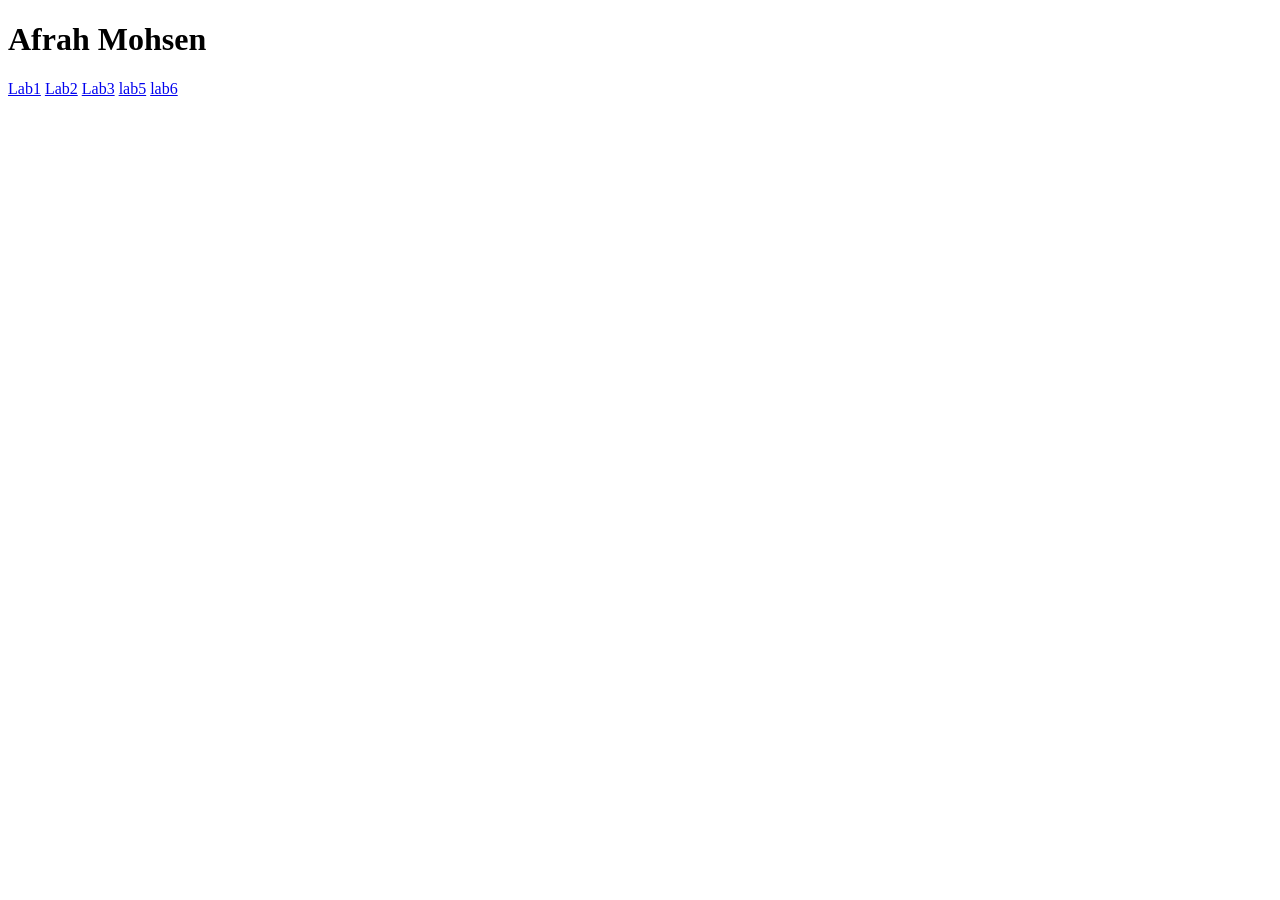
<file: index.html>
<!DOCTYPE html>
<html lang="en">
<head>
    <meta charset="UTF-8">
    <meta name="viewport" content="width=device-width, initial-scale=1.0">
    <title>Document</title>
</head>
<body>
    <h1>Afrah Mohsen</h1>

    <a target="_blank" href="labs/lab1.html">Lab1</a>
    <a target="_blank" href="labs/lab2.html">Lab2</a>
    <a target="_blank" href="labs/lab3.html">Lab3</a>
    <a target="_blank" href="labs/lab5/index.html">lab5</a>
    <a target="_blank" href="labs/lab6/index.html">lab6</a>



</body>
</html>
</file>
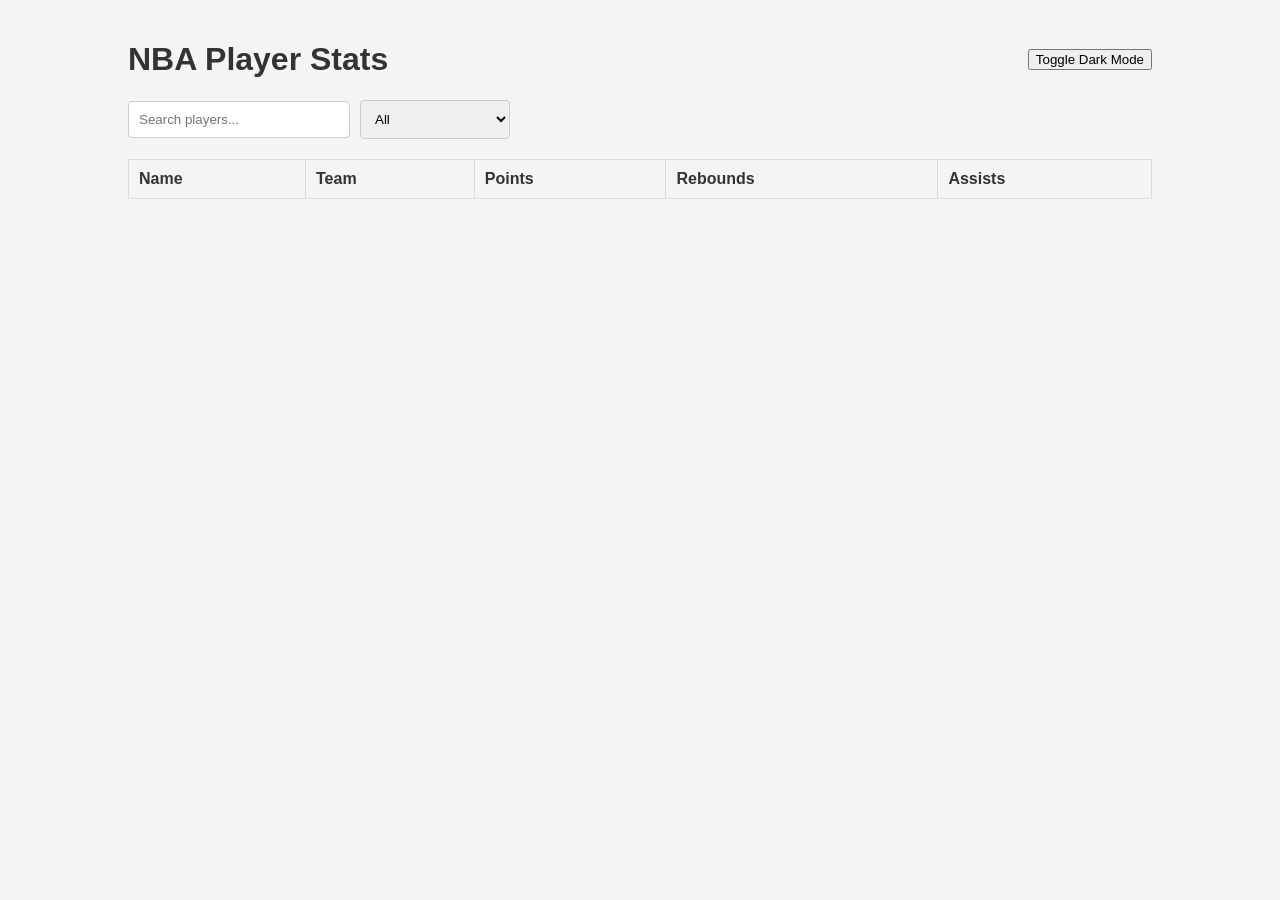
<file: labs/lab4/index.html>
<!DOCTYPE html>
<html lang="en">

<head>
    <meta charset="UTF-8">
    <meta name="viewport" content="width=device-width, initial-scale=1.0">

    <title>NBA Stats</title>

    <link rel="stylesheet" href="style.css">
</head>

<body>

    <div class="container">

        <header>
            <h1>NBA Player Stats</h1>
            <button id="dark-mode-toggle">
                Toggle Dark Mode
            </button>
        </header>

        <search class="table-filters">

            <input
                type="text"
                id="search"
                placeholder="Search players..."
            >

            <select id="team-filter">
                <option value="all">All</option>
                <!-- Teams will be populated in JS -->
            </select>

        </search>

        <table id="player-stats">

            <thead>
                <tr>
                    <th>Name</th>
                    <th>Team</th>
                    <th>Points</th>
                    <th>Rebounds</th>
                    <th>Assists</th>
                </tr>
            </thead>

            <tbody id="player-rows">
                <!-- Rows will be populated in JS -->
            </tbody>

        </table>

    </div>

    <script src="script.js"></script>

</body>
</html>
</file>
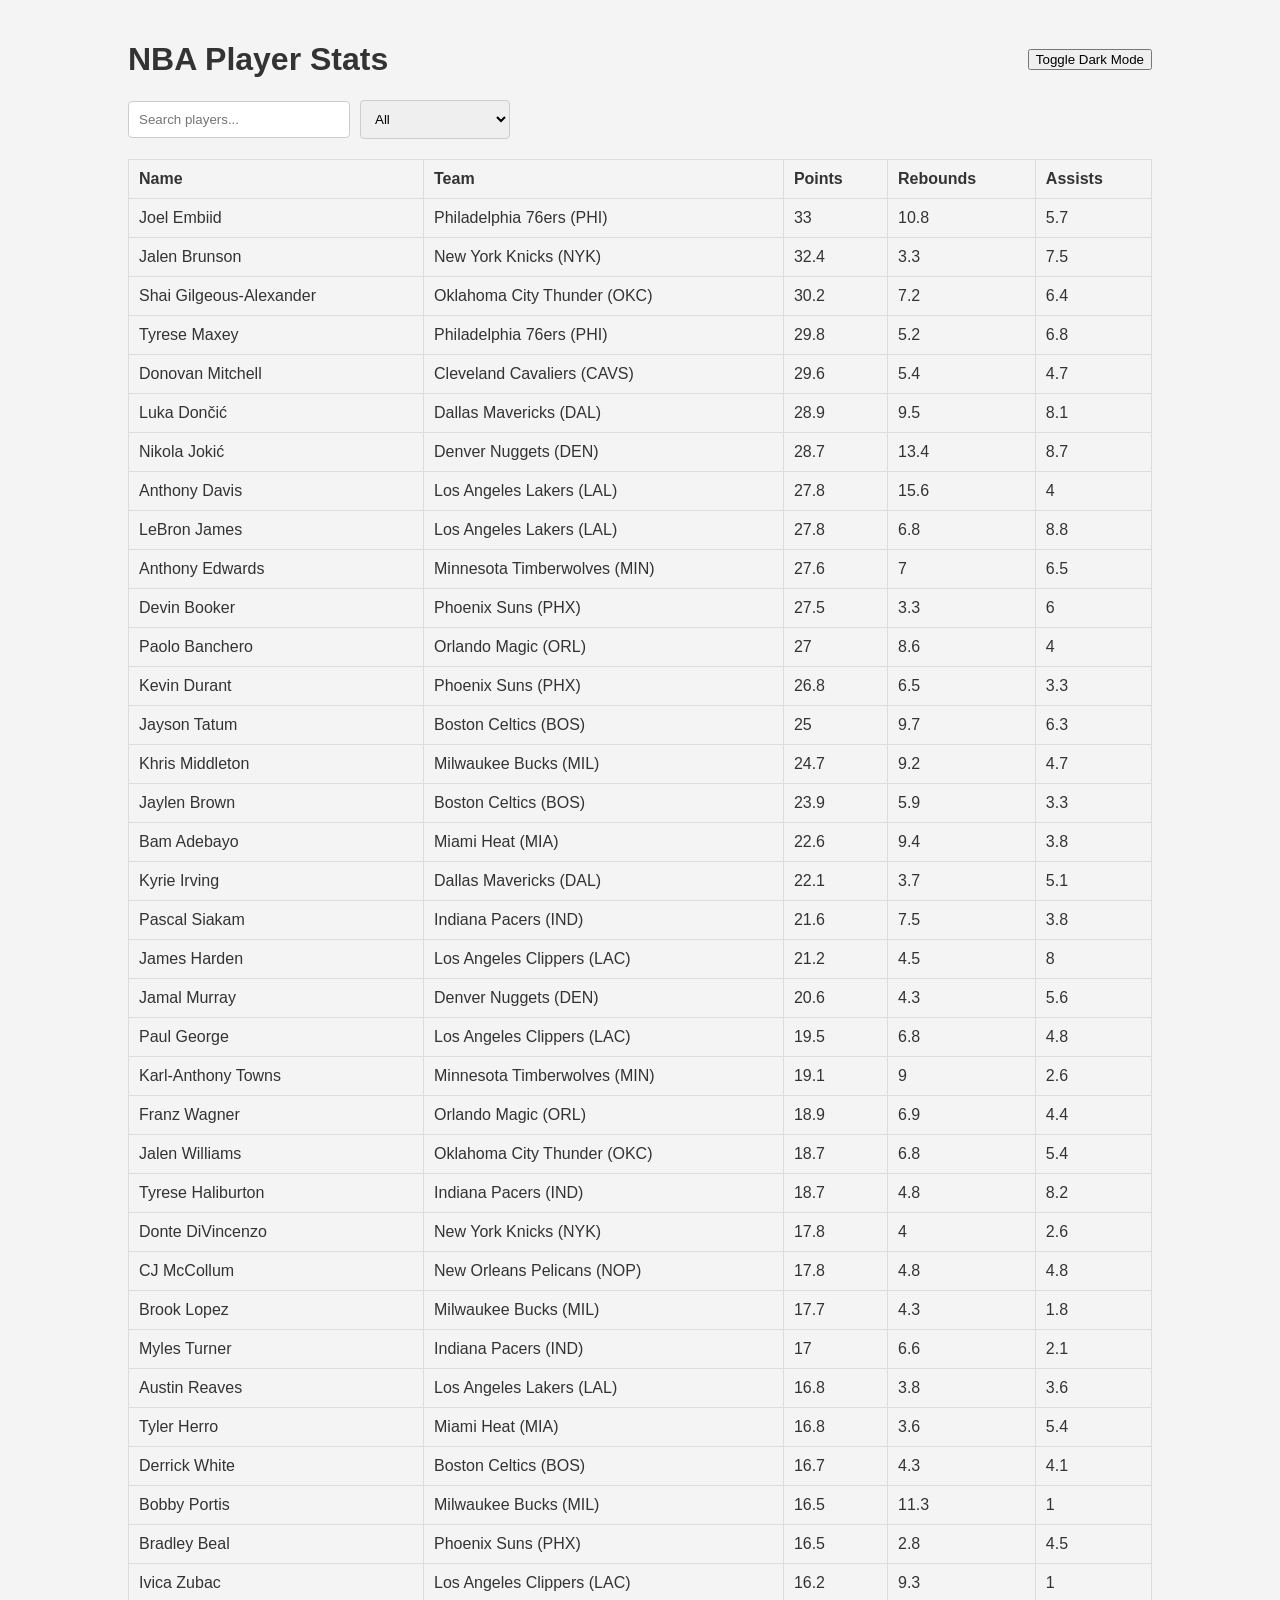
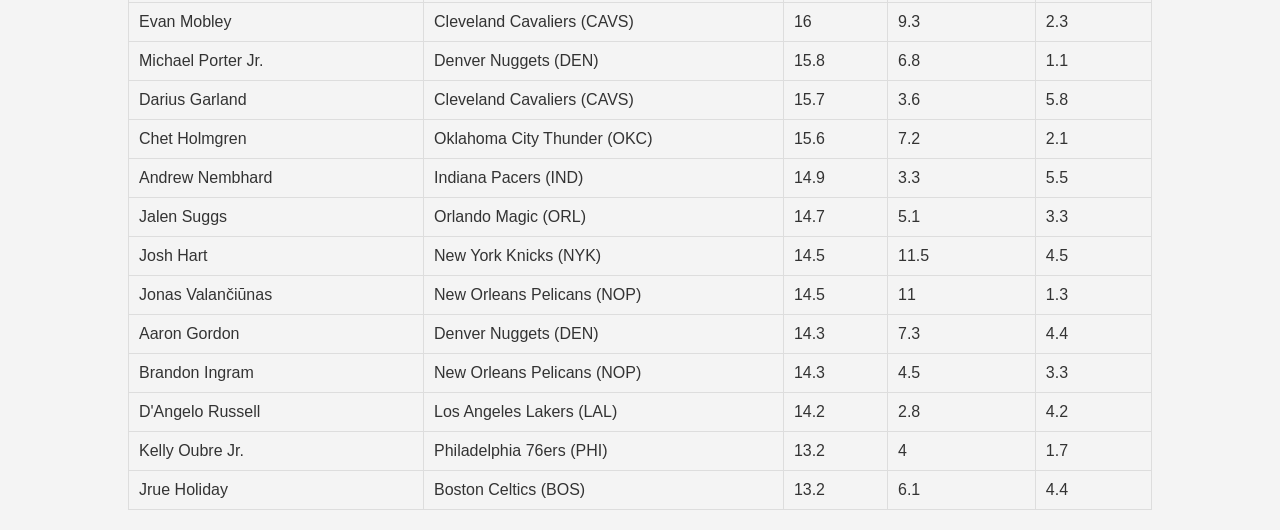
<file: labs/lab5/index.html>
<!DOCTYPE html>
<html lang="en">

<head>
    <meta charset="UTF-8">
    <meta name="viewport" content="width=device-width, initial-scale=1.0">
    <title>NBA Stats</title>
    <link rel="stylesheet" href="styles.css">

</head>

<body>
    <div class="container">
        <header>
            <h1>NBA Player Stats</h1>
            <button id="dark-mode-toggle">Toggle Dark Mode</button>
        </header>

        <search class="table-filters">
            <input type="text" id="search" placeholder="Search players...">
            <select id="team-filter">
                <option value="all">All</option>
                <!-- Teams will be populated in JS -->
            </select>
        </search>

        <table id="player-stats">
            <thead>
                <tr>
                    <th>Name</th>
                    <th>Team</th>
                    <th>Points</th>
                    <th>Rebounds</th>
                    <th>Assists</th>
                </tr>
            </thead>
            <tbody id="player-rows">
                <!-- Rows will be populated in JS -->
            </tbody>
        </table>
    </div>
    <script src="script.js"></script>
</body>

</html>
</file>
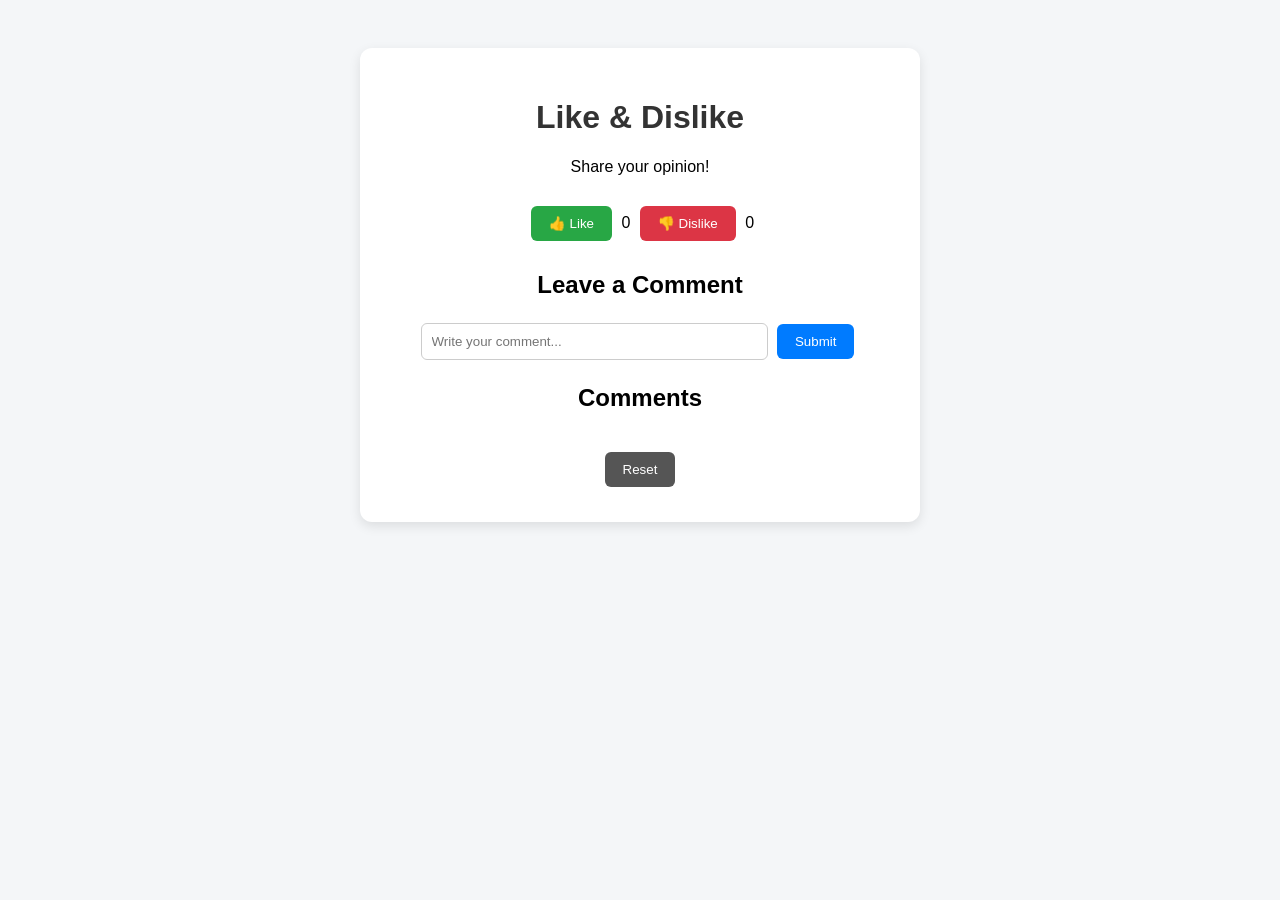
<file: labs/lab6/index.html>
<!DOCTYPE html>
<html lang="en">
<head>
    <meta charset="UTF-8">
    <meta name="viewport" content="width=device-width, initial-scale=1.0">
    <title>Lab 6 - Like and Dislike</title>
    <link rel="stylesheet" href="style.css">
    <script src="script.js" defer></script>
</head>
<body>

    <div class="container">
        <h1>Like & Dislike</h1>
        <p>Share your opinion!</p>

        <div class="buttons">
            <button id="like-btn">👍 Like</button>
            <span id="like-count">0</span>

            <button id="dislike-btn">👎 Dislike</button>
            <span id="dislike-count">0</span>
        </div>

        <h2>Leave a Comment</h2>

        <input type="text" id="comment-input"
               placeholder="Write your comment...">

        <button id="submit-btn">Submit</button>

        <h2>Comments</h2>
        <ul id="comments-list"></ul>

        <button id="reset-btn">Reset</button>
    </div>

</body>
</html>
</file>
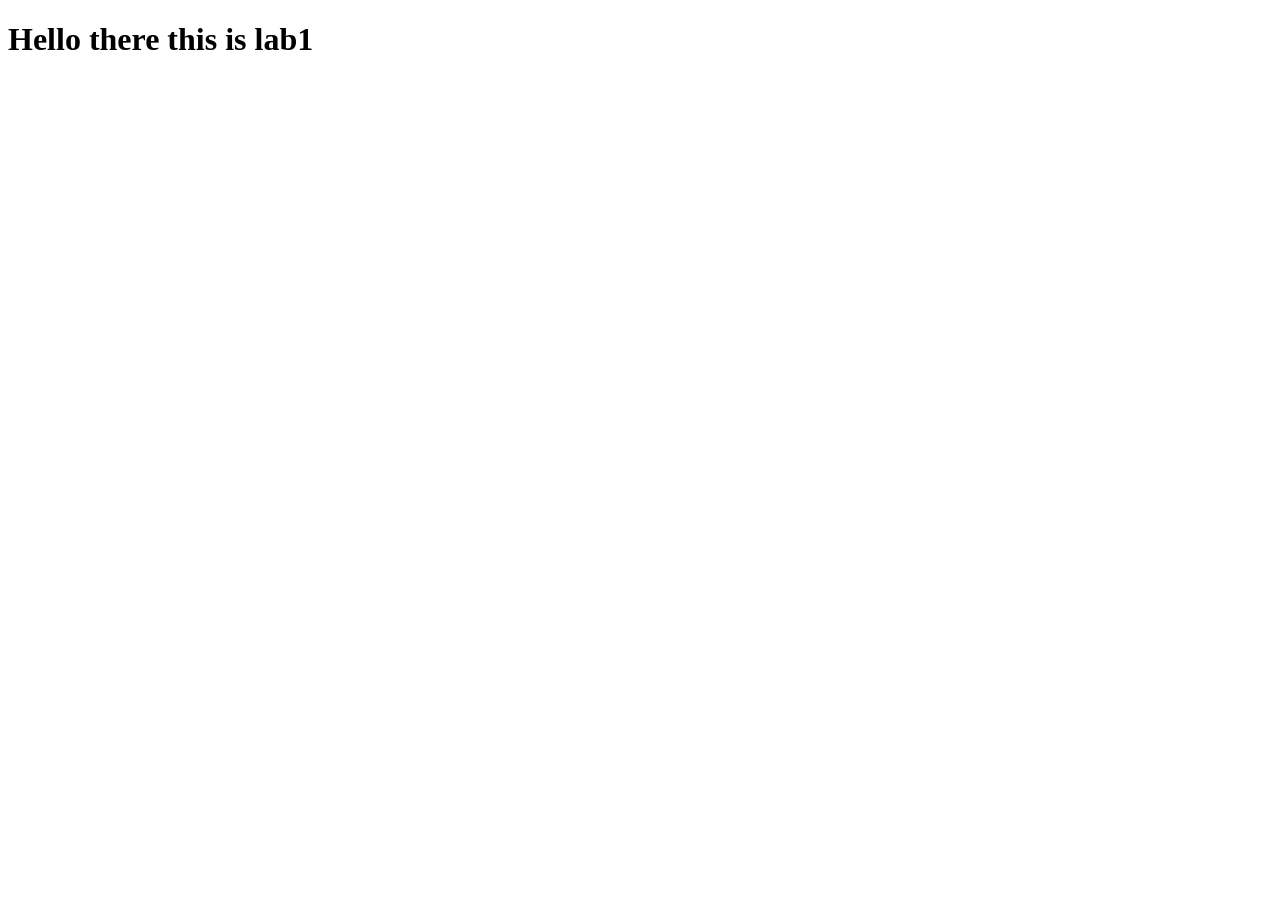
<file: labs/lab1.html>
<!DOCTYPE html>
<html lang="en">
<head>
    <meta charset="UTF-8">
    <meta name="viewport" content="width=device-width, initial-scale=1.0">
    <title>Document</title>
</head>
<body>
    <h1>Hello there this is lab1</h1>
</body>
</html>
</file>
<file: labs/lab4/style.css>
body {
    font-family: Arial, sans-serif;
    background-color: #f4f4f4;
    color: #333;
    margin: 0;
    padding: 0;
}

.container {
    width: 80%;
    margin: 0 auto;
    padding: 20px;
}

header {
    display: flex;
    justify-content: space-between;
    align-items: center;
}

#search {
    padding: 10px;
    border: 1px solid #ccc;
    border-radius: 4px;
    width: 200px;
    margin-right: 10px;
}

#team-filter {
    padding: 10px;
    border: 1px solid #ccc;
    border-radius: 4px;
    width: 150px;
}

.table-filters {
    display: flex;
    align-items: center;
    margin-bottom: 20px;
}

table {
    width: 100%;
    border-collapse: collapse;
}

th,
td {
    padding: 10px;
    border: 1px solid #ddd;
    text-align: left;
}

th {
    cursor: pointer;
}

.dark-mode {
    background-color: #333;
    color: #f4f4f4;
}

.dark-mode table {
    border-color: #555;
}

.dark-mode th,
.dark-mode td {
    border-color: #555;
}
</file>
<file: labs/lab5/styles.css>
body {
    font-family: Arial, sans-serif;
    background-color: #f4f4f4;
    color: #333;
    margin: 0;
    padding: 0;
}

.container {
    width: 80%;
    margin: 0 auto;
    padding: 20px;
}

header {
    display: flex;
    justify-content: space-between;
    align-items: center;
}

#search {
    padding: 10px;
    border: 1px solid #ccc;
    border-radius: 4px;
    width: 200px;
    margin-right: 10px;
}

#team-filter {
    padding: 10px;
    border: 1px solid #ccc;
    border-radius: 4px;
    width: 150px;
}

.table-filters {
    display: flex;
    align-items: center;
    margin-bottom: 20px;
}

table {
    width: 100%;
    border-collapse: collapse;
}

th,
td {
    padding: 10px;
    border: 1px solid #ddd;
    text-align: left;
}

th {
    cursor: pointer;
}

.dark-mode {
    background-color: #333;
    color: #f4f4f4;
}

.dark-mode table {
    border-color: #555;
}

.dark-mode th,
.dark-mode td {
    border-color: #555;
}
</file>
<file: labs/lab6/style.css>
body {
    font-family: Arial, sans-serif;
    background-color: #f4f6f8;
    text-align: center;
    padding: 40px;
}

.container {
    background-color: white;
    max-width: 500px;
    margin: auto;
    padding: 30px;
    border-radius: 12px;
    box-shadow: 0 4px 12px rgba(0, 0, 0, 0.1);
}

h1 {
    color: #333;
}

.buttons {
    margin: 25px 0;
}

button {
    padding: 10px 18px;
    margin: 5px;
    border: none;
    border-radius: 6px;
    cursor: pointer;
    background-color: #007bff;
    color: white;
}

button:hover {
    opacity: 0.8;
}

button:disabled {
    background-color: #aaa;
    cursor: not-allowed;
}

#like-btn {
    background-color: #28a745;
}

#dislike-btn {
    background-color: #dc3545;
}

#reset-btn {
    background-color: #555;
    margin-top: 20px;
}

input {
    padding: 10px;
    width: 65%;
    border: 1px solid #ccc;
    border-radius: 6px;
}

ul {
    list-style: none;
    padding: 0;
}

li {
    background-color: #eef2f7;
    margin: 8px 0;
    padding: 10px;
    border-radius: 6px;
    overflow-wrap: anywhere;
}

@media (max-width: 500px) {
    body {
        padding: 15px;
    }

    .container {
        padding: 20px;
    }

    input {
        width: 90%;
    }
}
</file>
